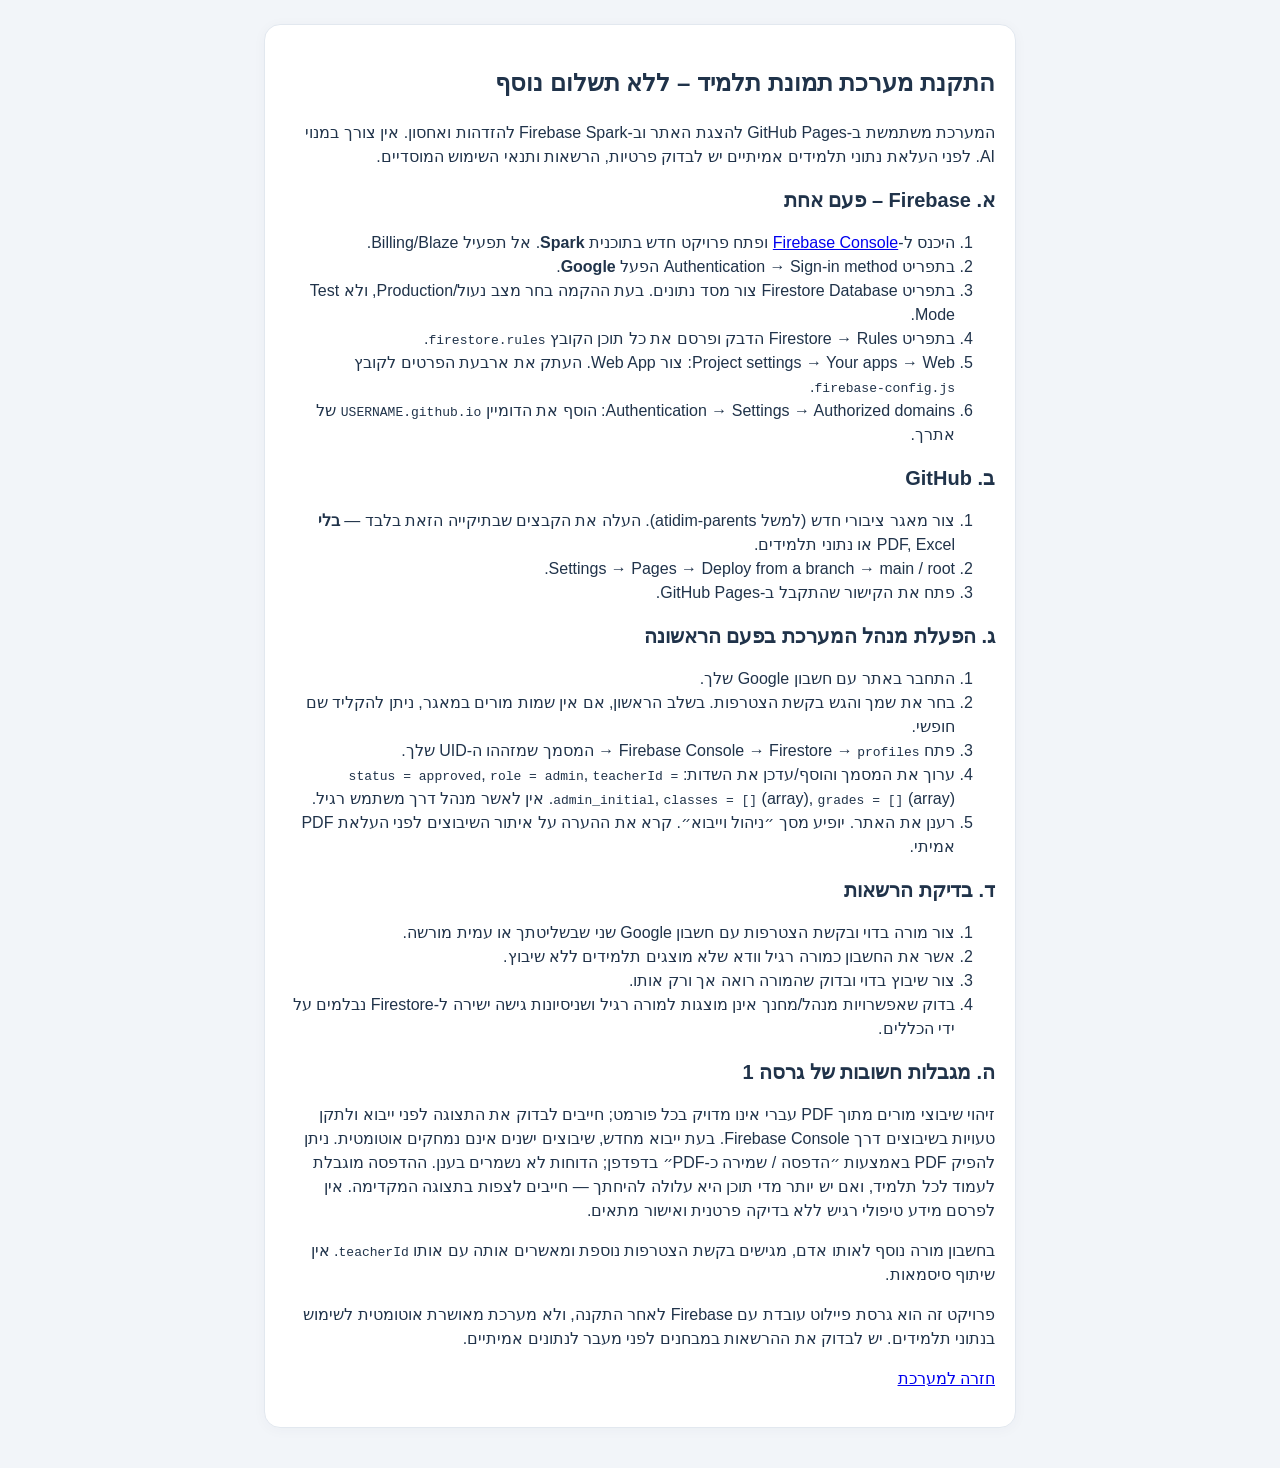
<file: README.html>
<!doctype html><html lang="he" dir="rtl"><meta charset="utf-8"><meta name="viewport" content="width=device-width,initial-scale=1"><title>התקנה • תמונת תלמיד</title><link rel="stylesheet" href="styles.css"><main style="max-width:800px;margin:auto"><section class="panel"><h1>התקנת מערכת תמונת תלמיד – ללא תשלום נוסף</h1><p>המערכת משתמשת ב-GitHub Pages להצגת האתר וב-Firebase Spark להזדהות ואחסון. אין צורך במנוי AI. לפני העלאת נתוני תלמידים אמיתיים יש לבדוק פרטיות, הרשאות ותנאי השימוש המוסדיים.</p><h2>א. Firebase – פעם אחת</h2><ol><li>היכנס ל-<a href="https://console.firebase.google.com/">Firebase Console</a> ופתח פרויקט חדש בתוכנית <b>Spark</b>. אל תפעיל Billing/Blaze.</li><li>בתפריט Authentication → Sign-in method הפעל <b>Google</b>.</li><li>בתפריט Firestore Database צור מסד נתונים. בעת ההקמה בחר מצב נעול/Production, ולא Test Mode.</li><li>בתפריט Firestore → Rules הדבק ופרסם את כל תוכן הקובץ <code>firestore.rules</code>.</li><li>Project settings → Your apps → Web: צור Web App. העתק את ארבעת הפרטים לקובץ <code>firebase-config.js</code>.</li><li>Authentication → Settings → Authorized domains: הוסף את הדומיין <code>USERNAME.github.io</code> של אתרך.</li></ol><h2>ב. GitHub</h2><ol><li>צור מאגר ציבורי חדש (למשל atidim-parents). העלה את הקבצים שבתיקייה הזאת בלבד — <strong>בלי</strong> PDF, Excel או נתוני תלמידים.</li><li>Settings → Pages → Deploy from a branch → main / root.</li><li>פתח את הקישור שהתקבל ב-GitHub Pages.</li></ol><h2>ג. הפעלת מנהל המערכת בפעם הראשונה</h2><ol><li>התחבר באתר עם חשבון Google שלך.</li><li>בחר את שמך והגש בקשת הצטרפות. בשלב הראשון, אם אין שמות מורים במאגר, ניתן להקליד שם חופשי.</li><li>פתח Firebase Console → Firestore → <code>profiles</code> → המסמך שמזההו ה-UID שלך.</li><li>ערוך את המסמך והוסף/עדכן את השדות: <code>status = approved</code>, <code>role = admin</code>, <code>teacherId = admin_initial</code>, <code>classes = []</code> (array), <code>grades = []</code> (array). אין לאשר מנהל דרך משתמש רגיל.</li><li>רענן את האתר. יופיע מסך ״ניהול וייבוא״. קרא את ההערה על איתור השיבוצים לפני העלאת PDF אמיתי.</li></ol><h2>ד. בדיקת הרשאות</h2><ol><li>צור מורה בדוי ובקשת הצטרפות עם חשבון Google שני שבשליטתך או עמית מורשה.</li><li>אשר את החשבון כמורה רגיל וודא שלא מוצגים תלמידים ללא שיבוץ.</li><li>צור שיבוץ בדוי ובדוק שהמורה רואה אך ורק אותו.</li><li>בדוק שאפשרויות מנהל/מחנך אינן מוצגות למורה רגיל ושניסיונות גישה ישירה ל-Firestore נבלמים על ידי הכללים.</li></ol><h2>ה. מגבלות חשובות של גרסה 1</h2><p>זיהוי שיבוצי מורים מתוך PDF עברי אינו מדויק בכל פורמט; חייבים לבדוק את התצוגה לפני ייבוא ולתקן טעויות בשיבוצים דרך Firebase Console. בעת ייבוא מחדש, שיבוצים ישנים אינם נמחקים אוטומטית. ניתן להפיק PDF באמצעות ״הדפסה / שמירה כ-PDF״ בדפדפן; הדוחות לא נשמרים בענן. ההדפסה מוגבלת לעמוד לכל תלמיד, ואם יש יותר מדי תוכן היא עלולה להיחתך — חייבים לצפות בתצוגה המקדימה. אין לפרסם מידע טיפולי רגיש ללא בדיקה פרטנית ואישור מתאים.</p><p>בחשבון מורה נוסף לאותו אדם, מגישים בקשת הצטרפות נוספת ומאשרים אותה עם אותו <code>teacherId</code>. אין שיתוף סיסמאות.</p><p>פרויקט זה הוא גרסת פיילוט עובדת עם Firebase לאחר התקנה, ולא מערכת מאושרת אוטומטית לשימוש בנתוני תלמידים. יש לבדוק את ההרשאות במבחנים לפני מעבר לנתונים אמיתיים.</p><p><a href="index.html">חזרה למערכת</a></p></section></main></html>
</file>
<file: styles.css>
:root{font-family:Arial,'Noto Sans Hebrew',sans-serif;color:#20334a;background:#f2f5f9;line-height:1.5}*{box-sizing:border-box}body{margin:0}button,input,select,textarea{font:inherit}button{border:0;border-radius:10px;padding:10px 15px;background:#214c7e;color:white;cursor:pointer;font-weight:700}button:hover{filter:brightness(1.07)}button:disabled{opacity:.5;cursor:not-allowed}.secondary{background:#e8eff7;color:#214c7e}.danger{background:#ffe6e6;color:#a92d2d}.shell{max-width:1180px;margin:auto;min-height:100vh}header{padding:20px 24px;display:flex;align-items:center;justify-content:space-between;background:#fff;border-bottom:1px solid #e1e6ed}.brand{display:flex;gap:12px;align-items:center}.brand strong{display:block;font-size:20px}.brand small{display:block;color:#63758b}.logo{background:#183c5e;color:#fff;width:42px;height:42px;border-radius:12px;display:grid;place-items:center;font-weight:800}.account{display:flex;gap:8px;align-items:center;flex-wrap:wrap}.account small{color:#53677c;direction:ltr}main{padding:24px}footer{text-align:center;color:#697d8c;font-size:12px;padding:20px}.hero{margin:40px auto;max-width:740px;background:#fff;border:1px solid #e3e9f0;border-radius:22px;padding:36px;box-shadow:0 8px 40px #15304c0d}.hero h1{font-size:33px;margin:6px 0}.hero p{font-size:17px;color:#586a7e}.eyebrow{color:#3078a3;font-weight:800;letter-spacing:.05em}.notice,.warning{background:#f0f6fb;border-right:4px solid #4a8baa;padding:12px 14px;border-radius:6px;margin:16px 0}.warning{background:#fff6e6;border-color:#f6b245}.error{color:#b52323}.success{color:#147448}.tabs{display:flex;gap:8px;flex-wrap:wrap;margin:0 0 20px}.tabs button{background:#e0e8f2;color:#20334a}.tabs button.active{background:#244e77;color:#fff}.panel{background:#fff;border:1px solid #e2e8ef;border-radius:16px;padding:20px;margin:0 0 16px;box-shadow:0 2px 14px #142e4b09}.panel h2{font-size:20px;margin:0 0 10px}.muted{color:#67788b;font-size:13px}.grid{display:grid;grid-template-columns:repeat(auto-fit,minmax(230px,1fr));gap:14px}.field{display:flex;flex-direction:column;gap:5px;margin:7px 0}.field label{font-size:13px;font-weight:700}.field input,.field select,.field textarea,input[type=file]{width:100%;padding:10px;border:1px solid #cbd7e4;border-radius:9px;background:#fff;min-height:42px}textarea{min-height:110px;resize:vertical}.actions{display:flex;flex-wrap:wrap;gap:8px;margin:13px 0}.stat{padding:15px;border-radius:12px;background:#f1f5fa}.stat strong{font-size:25px;display:block}.stat small{color:#61748a}table{width:100%;border-collapse:collapse;text-align:right}td,th{border-bottom:1px solid #e7edf3;padding:10px 9px;vertical-align:top;font-size:13px}th{background:#f5f8fa;color:#40536a}tr:last-child td{border:0}.tablewrap{overflow:auto}.pill{display:inline-block;border-radius:20px;padding:2px 9px;background:#ebf2fb;color:#31557b;font-size:12px}.flex{display:flex;align-items:center;gap:10px;flex-wrap:wrap}.right{margin-right:auto}.hidden{display:none!important}.empty{padding:25px;text-align:center;color:#60778b}.choice{display:flex;align-items:center;gap:8px;padding:7px;border-bottom:1px solid #e8edf3}.choice input{width:18px;height:18px}.print-sheet{background:white;color:#111;padding:11mm;font-size:10pt;direction:rtl;width:210mm;min-height:297mm;margin:14px auto;box-shadow:0 3px 20px #1233}.print-sheet h2{text-align:center;font-size:16pt;margin:0 0 5mm}.print-sheet h3{font-size:11pt;margin:4mm 0 2mm}.print-sheet td,.print-sheet th{padding:5px 6px;font-size:9pt}.print-sheet .report-header{border-bottom:2px solid #222;padding-bottom:7px;display:flex;justify-content:space-between}.print-sheet .stats-line{display:flex;gap:15px;flex-wrap:wrap}.report-page{break-after:page;page-break-after:always}.report-page:last-child{break-after:auto;page-break-after:auto}.print-toolbar{position:sticky;top:0;background:#eef4fb;padding:10px;z-index:10;text-align:center}.compact .print-sheet td,.compact .print-sheet th{font-size:8pt;padding:3px}.compact .print-sheet{padding:8mm}@media(max-width:650px){main{padding:12px}.hero{margin:15px 0;padding:22px}.hero h1{font-size:25px}header{padding:13px}.brand strong{font-size:17px}.panel{padding:14px}.print-sheet{transform-origin:top right;zoom:.47;margin:6px 0}}@media print{body{background:white}header,footer,.tabs,.print-toolbar,.no-print{display:none!important}main{padding:0}body .shell{max-width:none}.print-sheet{margin:0;box-shadow:none;width:210mm;height:297mm;min-height:0;max-height:297mm;overflow:hidden;page-break-after:always;break-after:page;zoom:1;transform:none}.print-sheet:last-child{break-after:auto;page-break-after:auto}.panel{border:0;padding:0} @page{size:A4;margin:0}}
</file>
